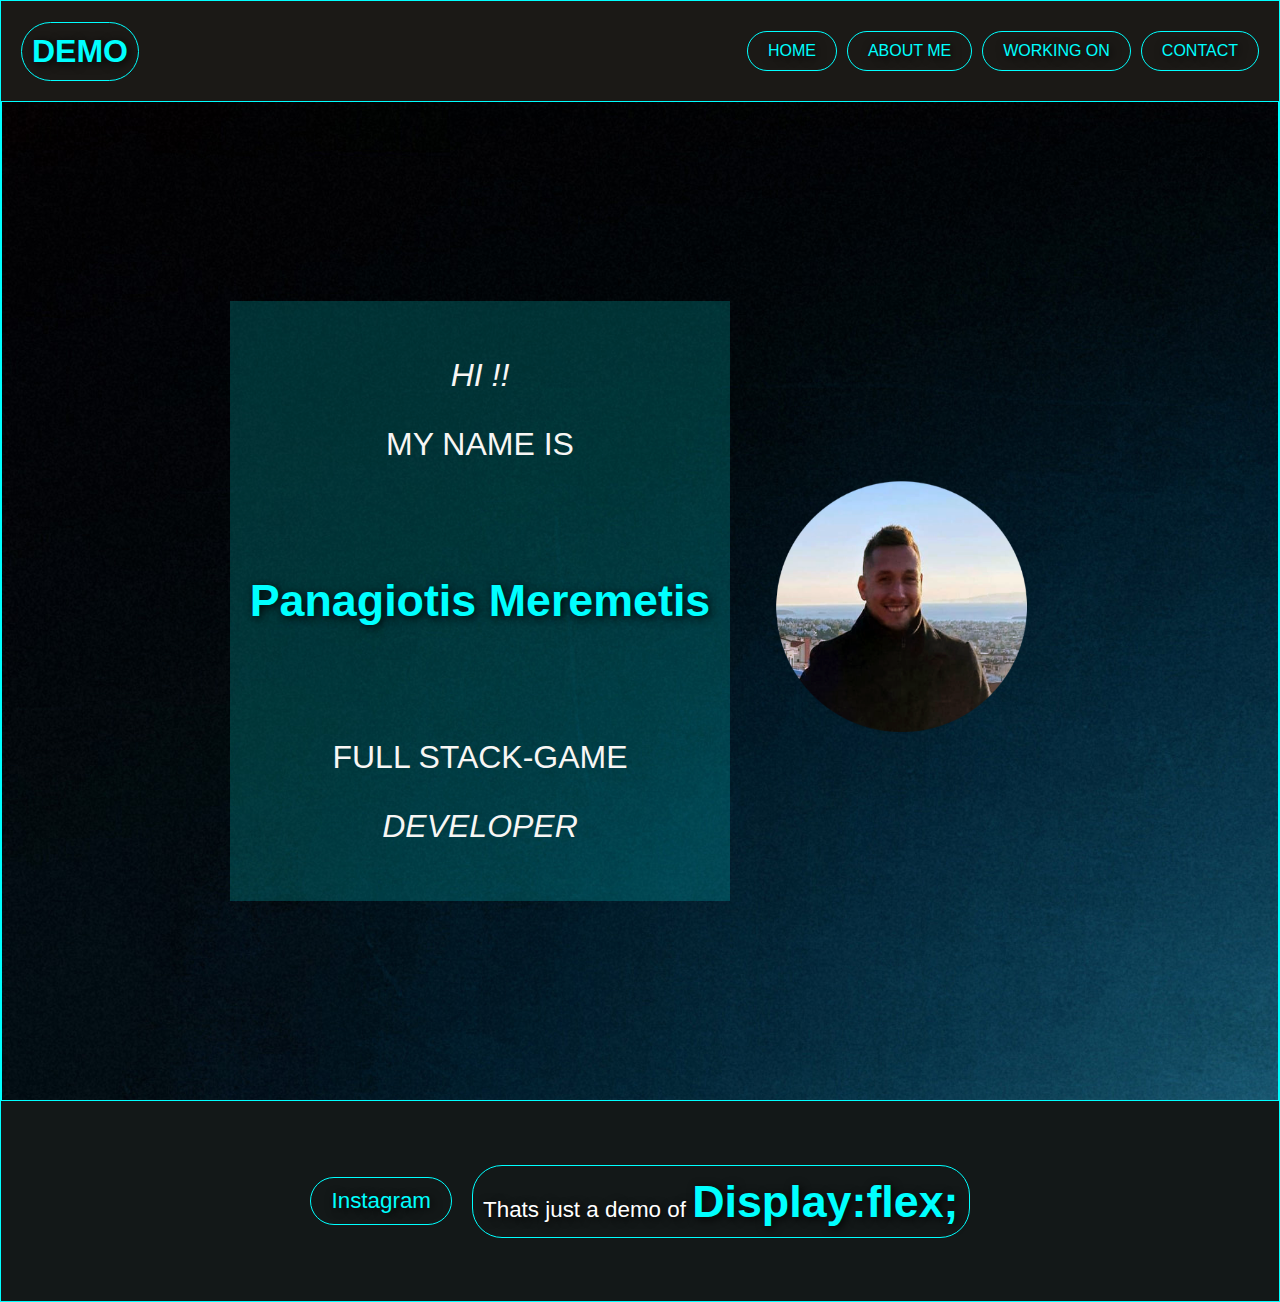
<file: index.html>
<!DOCTYPE html>
<html lang="en">
<head>
    <meta charset="UTF-8">
    <meta http-equiv="X-UA-Compatible" content="IE=edge">
    <meta name="viewport" content="width=device-width, initial-scale=1.0">
    <title>Meremeths</title>
    <link rel="stylesheet" href="css.css">
</head>
<body>
    <header>
        <nav>
            <ol>
                <div class="nav-row">
                    <li class="logo">
                        <h1>DEMO</h1>

                    </li>
                    <div class="burger-menu" id="menu-burger" onclick="check()">
                        <div></div>
                        <div></div>
                        <div></div>
                    </div>
                </div>

                <div class="right" id="menu-burger-show" >

                    <li ><a href="index.html">HOME</a></li>
                    <li >  <a href="about me.html">ABOUT ME</a></li >
                    <li ><a href="myprojects.html">WORKING ON</a></li>
                    <li ><a href="contact.html">CONTACT</a></li>
                </div>


            </ol>
        </nav>
    </header>

    <section>
        <div class="left_side">
            <P>HI !!</P>
            <P>MY NAME IS </P>
            <h2 class="title_name">Panagiotis Meremetis </h2>

            <p>FULL STACK-GAME </p>
            <P>DEVELOPER</P>

        </div>
        <div class="right_side">

        </div>
    </section>
    <footer>
        <ul>
            <li><a target="_blank" href="https://www.instagram.com/meremetis_p/">Instagram</a></li>
            <!-- <li><a href="">Facebook</a></li> -->
            <li >Thats just a demo  of <span>Display:flex;</span> </LI>


        </ul>

    </footer>
    <script src="js.js"></script>
</body>
</html>
</file>
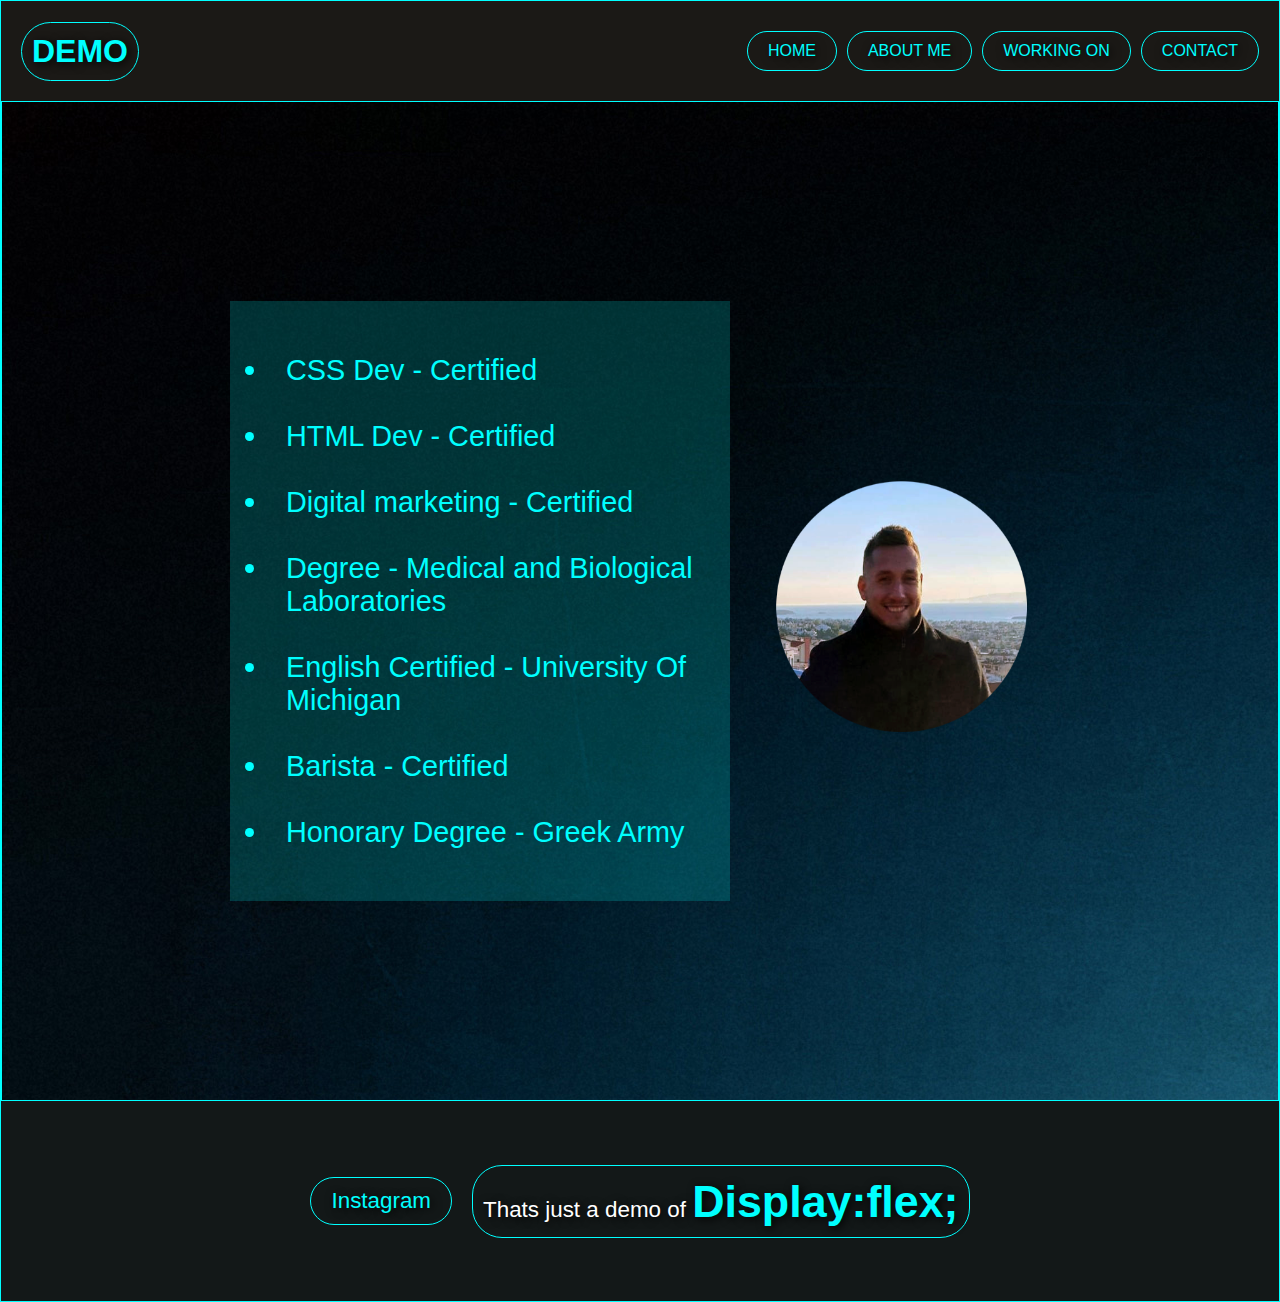
<file: about me.html>
<!DOCTYPE html>
<html lang="en">
<head>
    <meta charset="UTF-8">
    <meta http-equiv="X-UA-Compatible" content="IE=edge">
    <meta name="viewport" content="width=device-width, initial-scale=1.0">
    <title>Meremeths</title>
    <link rel="stylesheet" href="css.css">
</head>
<body>
    <header>
        <nav>
            <ol>
                <div class="nav-row">
                    <li class="logo">
                        <h1>DEMO</h1>

                    </li>
                    <div class="burger-menu" id="menu-burger" onclick="check()">
                        <div></div>
                        <div></div>
                        <div></div>
                    </div>
                </div>

                <div class="right" id="menu-burger-show" >

                    <li ><a href="index.html">HOME</a></li>
                    <li >  <a href="about me.html">ABOUT ME</a></li >
                    <li ><a href="myprojects.html">WORKING ON</a></li>
                    <li ><a href="contact.html">CONTACT</a></li>
                </div>


            </ol>
        </nav>
    </header>

    <section>
        <div class="left_side">
            <article class="aboutme">
                <ol>
                    <li><p>CSS Dev - Certified</p></li>
                    <li><p>HTML Dev - Certified</p></li>
                    <li><p>Digital marketing - Certified</p></li>
                    <li><p>Degree - Medical and Biological Laboratories</p></li>
                    <li><p>English Certified - University Of Michigan</p></li>
                    <li><p>Barista - Certified</p></li>
                    <li><p>Honorary Degree - Greek Army</p></li>







                </ol>
                </article>
        </div>
        <div class="right_side">

        </div>
    </section>
    <footer>
        <ul>
            <li><a target="_blank" href="https://www.instagram.com/meremetis_p/">Instagram</a></li>
            <!-- <li><a href="">Facebook</a></li> -->
            <li >Thats just a demo  of <span>Display:flex;</span> </LI>


        </ul>

    </footer>
<script src="js.js"></script>
</body>
</html>
</file>
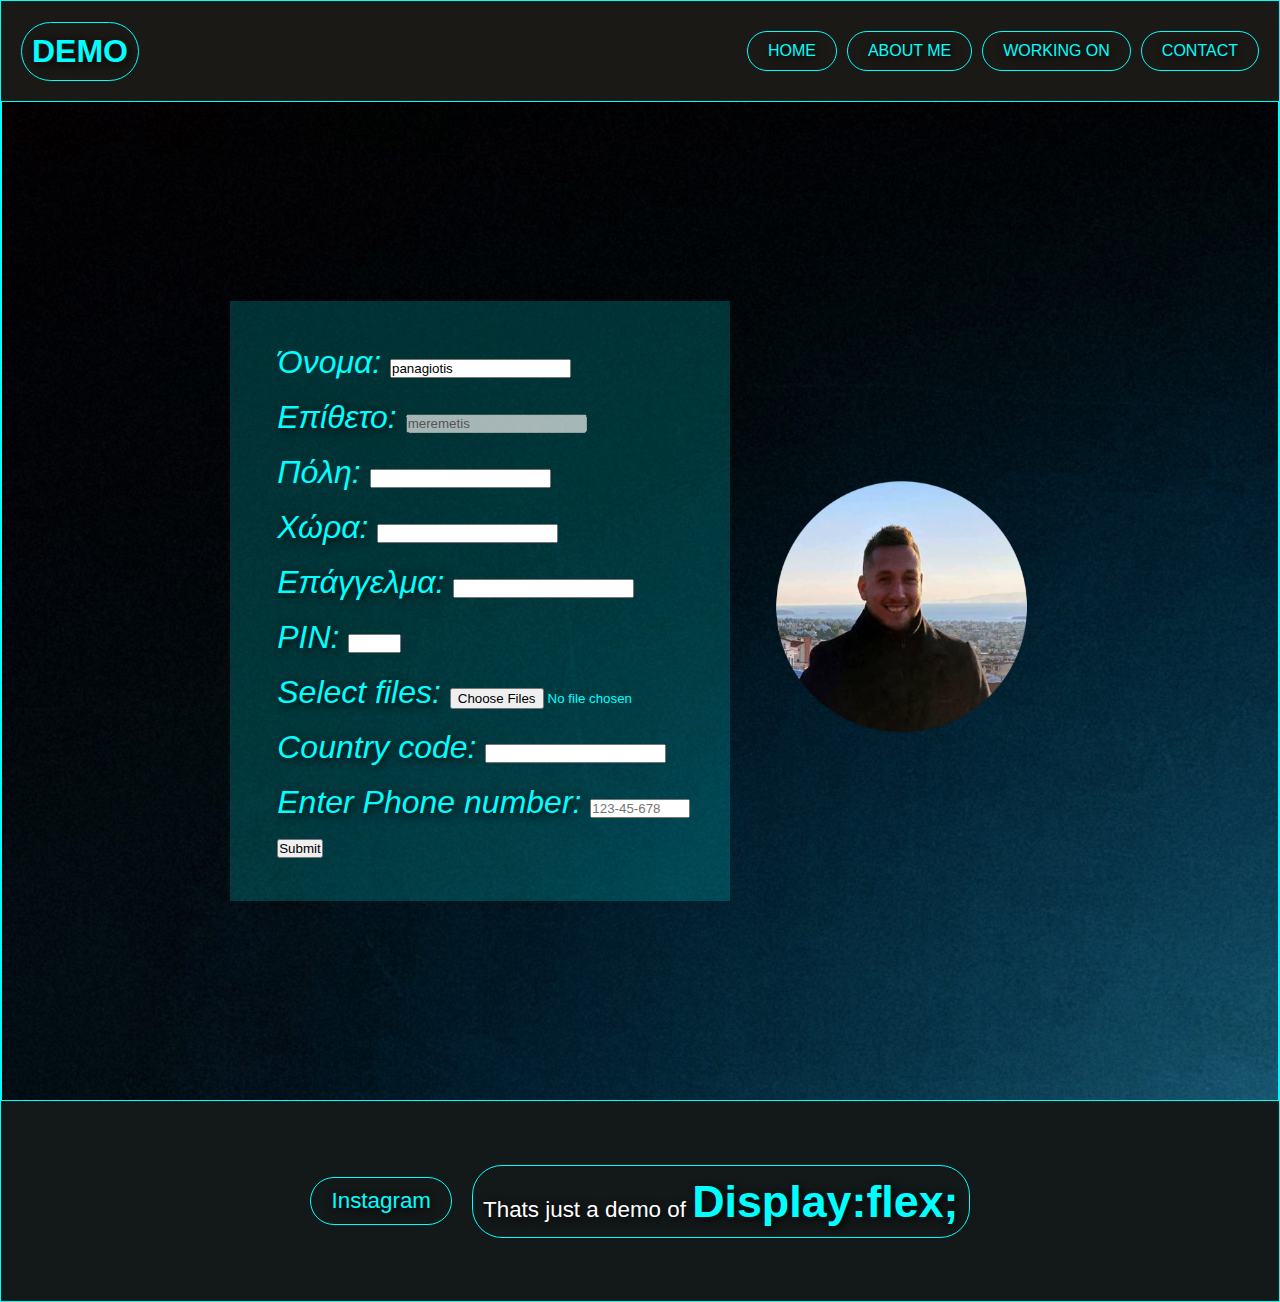
<file: contact.html>
<!DOCTYPE html>
<html lang="en">
<head>
    <meta charset="UTF-8">
    <meta http-equiv="X-UA-Compatible" content="IE=edge">
    <meta name="viewport" content="width=device-width, initial-scale=1.0">
    <title>Meremeths</title>
    <link rel="stylesheet" href="css.css">
</head>
<body>
    <header>
        <nav>
            <ol>
                <div class="nav-row">
                    <li class="logo">
                        <h1>DEMO</h1>

                    </li>
                    <div class="burger-menu" id="menu-burger" onclick="check()">
                        <div></div>
                        <div></div>
                        <div></div>
                    </div>
                </div>

                <div class="right" id="menu-burger-show" >

                    <li ><a href="index.html">HOME</a></li>
                    <li >  <a href="about me.html">ABOUT ME</a></li >
                    <li ><a href="myprojects.html">WORKING ON</a></li>
                    <li ><a href="contact.html">CONTACT</a></li>
                </div>


            </ol>
        </nav>
    </header>

    <section>
        <div class="left_side">
            <form method="POST" action="mailto:mere.p.w_@hotmail.com">
                <p><label>Όνομα: <input type="text" id="fname" name="fname" value="panagiotis" readonly ></label></p><br>
                  <p><label>Επίθετο: <input type="text" id="lname" name="lname" value="meremetis" disabled></label></p><br>
                  <p><label>Πόλη: <input type="text" id="city" name="city"></label></p><br>
                  <p><label>Χώρα: <input type="text" id="country" name="country"></label></p><br>
                  <p><label>Επάγγελμα: <input type="text" id="job" name="job"></label></p><br>
                  <p><label>PIN: <input type="text" id="pin" name="pin" maxlength="4" size="4"></label></p><br>
                  <p><label>Select files: <input type="file" id="file" name="files" multiple></label></p><br>
                  <p><label>Country code: <input type="text" id="country_code" name="country_code" pattern="[A-Za-z]{3}"
                      title="Three_letter_country_code"></label></p><br>
                      <p><label>Enter Phone number: <input id="last" type="tel" id="phone" name="phone" placeholder="123-45-678"
                          pattern="[0-9]{3}-[0-9]{2}-[0-9]{3}"></label></p><br>
                      <input id="sub" type="submit" >
              </form>

        </div>
        <div class="right_side">

        </div>
    </section>
    <footer>
        <ul>
            <li><a target="_blank" href="https://www.instagram.com/meremetis_p/">Instagram</a></li>
            <!-- <li><a href="">Facebook</a></li> -->
            <li >Thats just a demo  of <span>Display:flex;</span> </LI>


        </ul>

    </footer>
    <script src="js.js"></script>
</body>
</html>
</file>
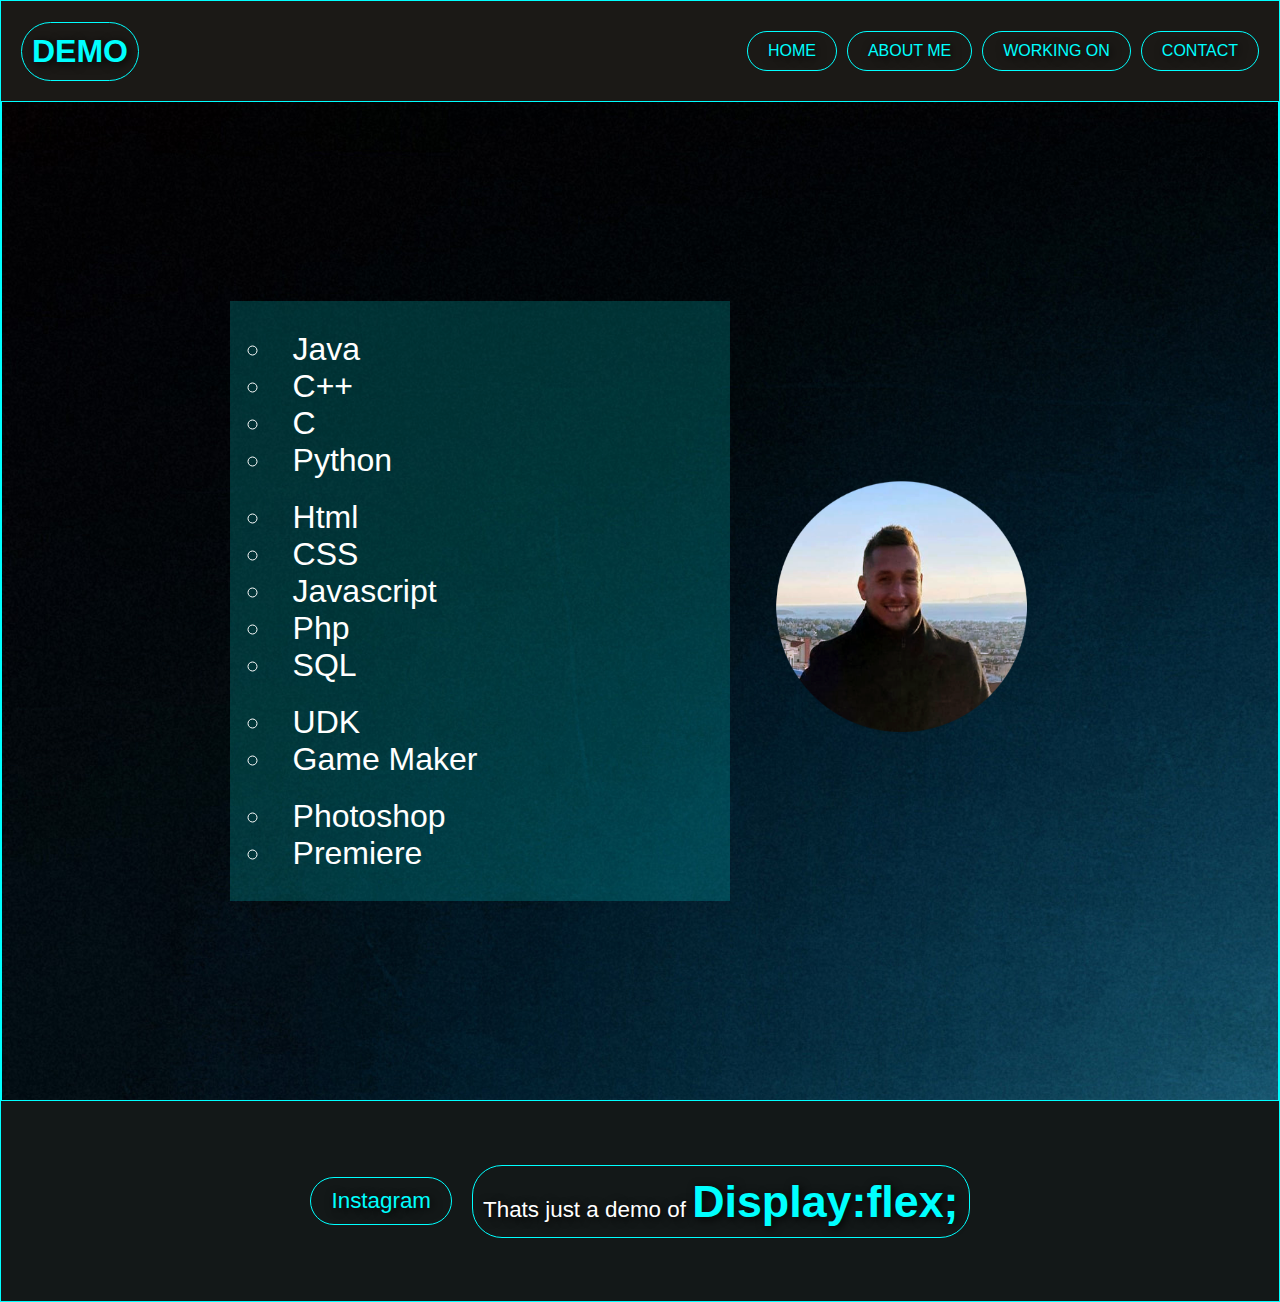
<file: myprojects.html>
<!DOCTYPE html>
<html lang="en">
<head>
    <meta charset="UTF-8">
    <meta http-equiv="X-UA-Compatible" content="IE=edge">
    <meta name="viewport" content="width=device-width, initial-scale=1.0">
    <title>Meremeths</title>
    <link rel="stylesheet" href="css.css">
</head>
<body>
    <header>
        <nav>
            <ol>
                <div class="nav-row">
                    <li class="logo">
                        <h1>DEMO</h1>

                    </li>
                    <div class="burger-menu" id="menu-burger" onclick="check()">
                        <div></div>
                        <div></div>
                        <div></div>
                    </div>
                </div>

                <div class="right" id="menu-burger-show" >

                    <li ><a href="index.html">HOME</a></li>
                    <li >  <a href="about me.html">ABOUT ME</a></li >
                    <li ><a href="myprojects.html">WORKING ON</a></li>
                    <li ><a href="contact.html">CONTACT</a></li>
                </div>


            </ol>
        </nav>
    </header>

    <section>
        <div class="left_side">
            <article class="myprojects">
                <ul>
                    <li><p>Java</p></li>
                    <li><p>C++</p></li>
                    <li><p>C</p></li>
                    <li><p>Python</p></li>
                    <li><p>Html</p></li>
                    <li><p>CSS</p></li>
                    <li><p>Javascript</p></li>
                    <li><p>Php</p></li>
                    <li><p>SQL</p></li>
                    <li><p>UDK</p></li>
                    <li><p>Game Maker</p></li>
                    <li><p>Photoshop</p></li>
                    <li><p>Premiere</p></li>
                </ul>
            </article>
        </div>
        <div class="right_side">

        </div>
    </section>
    <footer>
        <ul>
            <li><a target="B" href="https://www.instagram.com/meremetis_p/">Instagram</a></li>
            <!-- <li><a href="">Facebook</a></li> -->
            <li >Thats just a demo  of <span>Display:flex;</span> </LI>


        </ul>

    </footer>
    <script src="js.js"></script>
</body>
</html>
</file>
<file: css.css>
*{
    margin:0;
    padding:0;
    box-sizing: border-box;
}
html{
    background-color: rgb(27, 25, 22);
}
body
{
    background-color: rgb(177, 190, 190);
  display: flex;
  flex-direction: column;
  border: 1px solid aqua;
  text-shadow:2px 2px 10px black;
  font-family: Arial, Helvetica, sans-serif;

}
header
{
    background-color: rgb(141, 66, 212);
    height:100px;
}
nav
{
    background-color: beige;
    height: 100px;
}

ol{
    display: flex;
    flex-direction: row;
    list-style-type: none;
    flex-wrap: nowrap;
    align-items: center;
    justify-content: space-between;
    background-color: rgb(27, 25, 22);
    height: 100px;



}
.logo{
    margin-left:20px;
}

.burger-menu div{
    width:35px;
    background-color: cyan;
    height:3px ;
    padding:2px;
    margin:7px;

}

.burger-menu{
    display:none;
}

.right{
    display: flex;
    align-items: center;
    gap: 10px;
    margin-right:20px;
    flex-wrap: nowrap;

}


nav ol .burger{
    display:none;
}
nav ol .menu  {
    display:none;
}

li {
    color: aqua;
    border: 1px solid aqua;
    border-radius: 30px;
    padding:10px;
    flex-wrap: nowrap;
}
li a{
    color: aqua;
    border-radius: 30px;
    padding:10px;
    text-decoration: none;

}
li:hover{
    outline:1px solid white;
    outline-width: 2px;
    box-shadow:2px 2px 10px white, 1px 1px 30px aqua;
}
/* selected link */
 li a:active {
    color: white;
  }

.logo:hover{
    box-shadow: none;
    border-color: aqua;
    outline:unset;
}



/*section */
/*section */
/*section */
/*section */
/*section */
/*section */

section{

   height:1000px;
    border:1px solid aqua;
    background-color: rgb(27, 25, 22);
    color:aqua;
    display: flex;
    flex-direction: row;
    justify-content: center;
    align-items: center;
    gap:20px;
    background-image: url("images/Wallpaper-ultrawide-render-3D-Abstract-3440x1440-.jpg");


}
div h2{
    text-align: center;
    font-size: 5em;
}

.left_side , .right_side{
    background-color:white;
    height:600px;
    width:500px;
}

.left_side{
    background-color: rgba(0, 255, 255, 0.185);
    background-repeat: no-repeat;
    background-size: 100% 100%;
    color: rgb(248, 246, 244);
    display: flex;
    flex-direction: column;
    align-items: center;
    justify-content: space-around;
    font-style: italic;

}

form{
    color:aqua;
    padding-left:20px;
}
form #last{
    width:100px;
}


section .left_side h2{
    font-style: normal;
    font-size: 2.8em;

}

section .left_side p:nth-child(2),section .left_side p:nth-child(4){
    font-style: normal;
}

section .left_side p:nth-child(2){
    margin-top:-80px;
    text-shadow: none;
}
section .left_side p:nth-child(4){
    margin-bottom:-80px;
    text-shadow: none;
}
section .left_side p:nth-child(1){
    text-shadow: none;
}
section .left_side p:nth-child(5){
    text-shadow: none;
}


.aboutme ol{
    display: flex;
    flex-direction: column;
    background-color: unset;

    justify-content: center;
    align-items: flex-start;
    padding-left: 40px;
}


.aboutme ol li{
   border:none;
   padding: 16px;
   font-size: 0.9em;
   list-style-type:disc;

   font-style: normal;


}
.aboutme ol li::marker{
    font-size:30px;


 }
.aboutme ol li:hover{
    box-shadow: none;
    border-color: aqua;
    outline:unset;
 }


 .myprojects ul{
    display: flex;
    flex-direction: column;
    background-color: unset;

    justify-content: center;
    align-items: flex-start;

 }
 .myprojects{
    display: flex;
    flex-direction: column;
    justify-content: flex-start;
 }


.myprojects ul li{
    color:white;
    border:unset;
    padding:0;
    font-style: normal;
}

.myprojects ul li::marker{
    font-size:30px;
}
.myprojects ul li:hover{
    box-shadow: none;
    border-color: aqua;
    outline:unset;
}
.myprojects ul li {

    padding:0;
   }
   .myprojects ul li:nth-child(4) {
    padding-bottom:20px;

   }
   .myprojects ul li:nth-child(9) {
    padding-bottom:20px;

   }
   .myprojects ul li:nth-child(11) {
    padding-bottom:20px;

   }
   .myprojects {
    display: block;
    margin-left:-210px;
    }
    .myprojects ul li p {
        margin-left:20px
        }
    .myprojects ul{
        list-style-type: circle;
    }

.left_side h2 {
   font-size:3em;
   color: aqua;

}
.left_side P{
    font-size:2em;

 }
.right_side{
    background-image: url(images/egw.png)  ;

    background-repeat: no-repeat;
    background-size: 200% 230%;
    background-position: -200px -130px   ;
    background-color: rgba(128, 128, 128, 0);
    height:300px;
    width:300px;

    border-radius: 50%;
}



/*footer*/




footer{
    background-color: rgb(19, 24, 24);
    height:200px;
    flex-direction: column;
    justify-content: center;
    align-items: center;
   color:rgb(17, 10, 10);
   font-size: 1.4em;

}
footer ul{
    display: flex;
    flex-direction: row;
    gap:20px;
    align-items:center;
    justify-content: center;
    background-color: rgb(19, 24, 24);
    height:200px;
    list-style-type: none;
}
footer p{
    background-color: aquamarine;
    text-align: center;
}
footer span{
    color:aqua;
    font-weight:800;
    font-size:2em;
}
footer ul li:nth-child(2){
    box-shadow: none;
    border-color: aqua;
    outline:unset;
    color:white;
}
footer ul li span{
    color:aqua;
}



/*responsive*/
/*responsive*/
/*responsive*/
/*responsive*/
/*responsive*/
/*responsive*/
@media (max-width: 800px)
{
    section
    {
        flex-direction: column;
    }
    footer ul
    {
        flex-direction: column;
    }



    header{
        height:auto;
        width: 100%;
    }
    nav{
        height:auto;
        width: 100%;
    }
    ol{
        flex-direction: column;
        height:auto;
        width: 100%;
    }
    .left_side{
      width:100%;


    }
    .left_side p{
      font-size: 1.8rem !important;
    }
    .left_side form p label{
      font-size: 1.4rem !important;


    }
  .title_name{
    font-size: 2rem !important;
  }
  .aboutme p{
    font-size: 1.4rem !important;
}
.myprojects{
  margin-left: -40%;
}
.myprojects p {
  font-size: 1.4rem !important;
}
    .nav-row{
        display: flex;
        flex-direction: row;
        width:100%;
        justify-content: space-between;
        align-items: center;
        flex-wrap: nowrap;

    }
   .burger-menu {
    margin-right:20px;
    margin-top: 10px;
    display:block;
   }

    nav ol .right
    {
        display:none;
        flex-direction: column;
    }

    nav ol .right
    {
        margin:20px;
        width:100%;
        flex-direction: column;
        border-radius: 0%;
    }
    nav ol .right li
    {
        margin:2px;
        border-radius: 0%;
        width:70%;
        background-color:rgba(0, 255, 255, 0.322);
        text-align: center;
    }
    nav ol .right li a
    {
        color:white;
        text-shadow:2px 2px 10px black, 1px 1px 30px aqua;
    }
    nav ol .logo{
        margin-top:20px;
        align-self: start;
        margin-bottom: 20px;

    }
    footer ul li {
        text-align: center;
    }

  }
</file>
